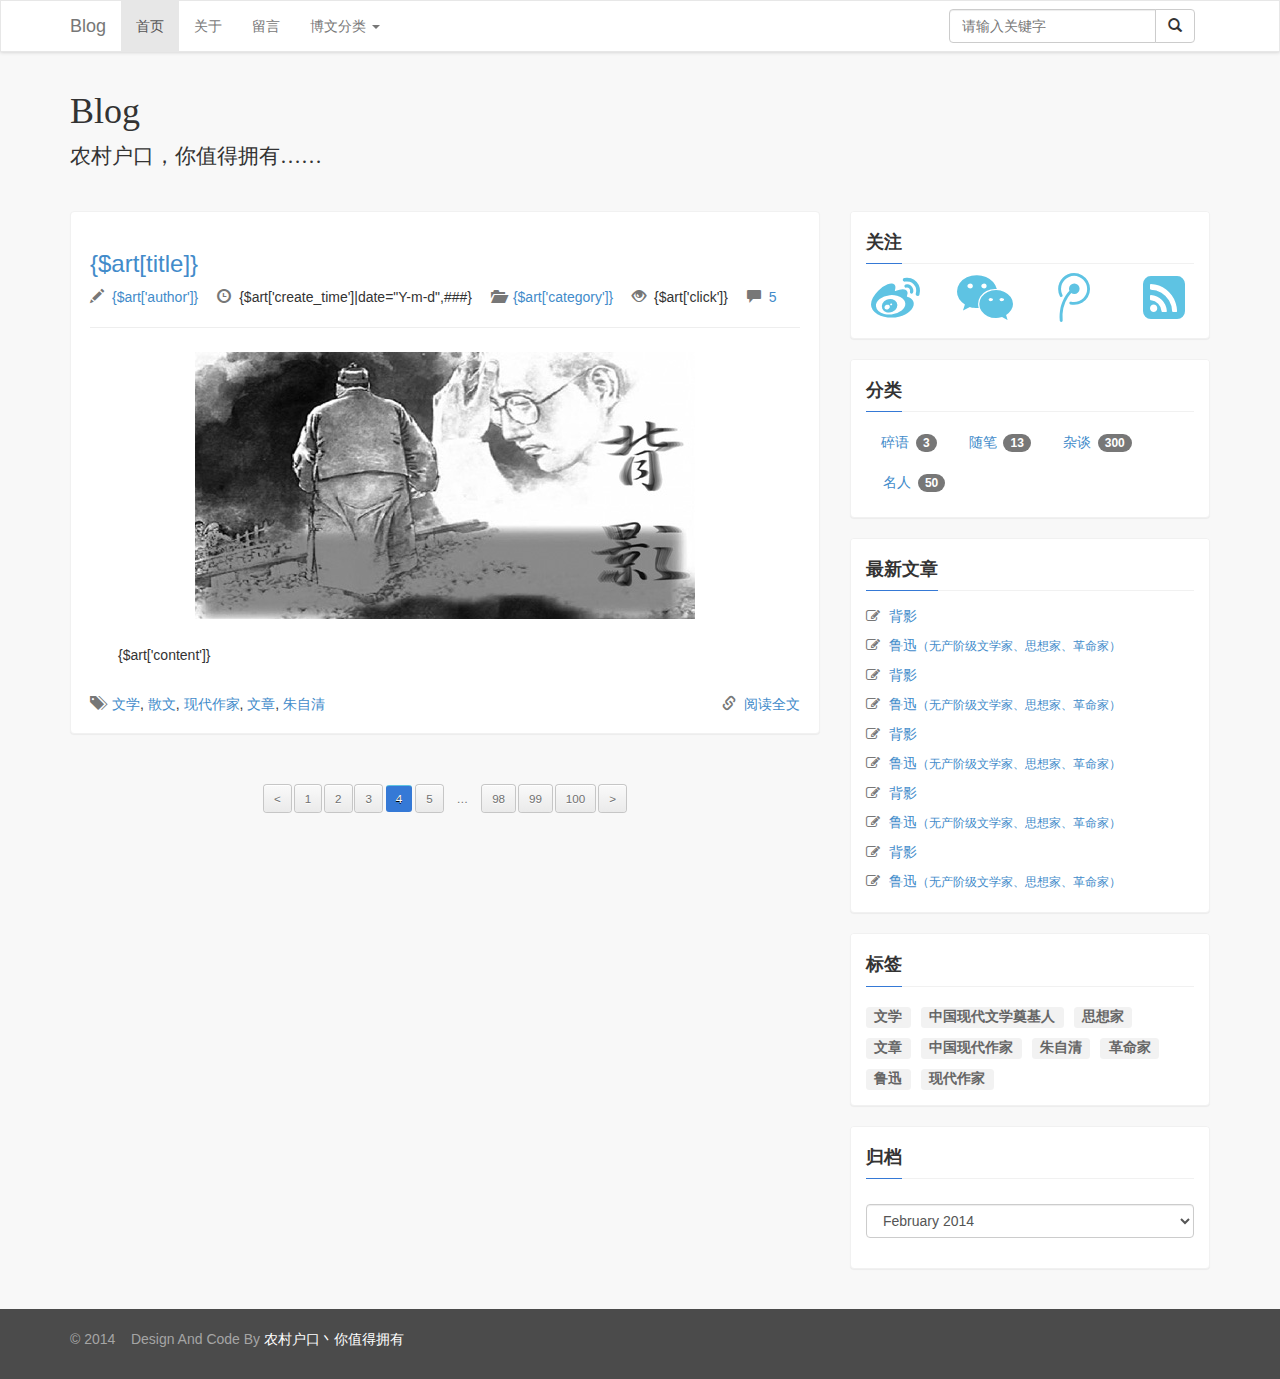
<file: Application/Home/View/index/index.html>
<!DOCTYPE html>
<html>
  <head>
  	<meta charset="utf-8">
  	<title>brave blog</title>
  	<meta http-equiv="X-UA-Compatible" content="IE=edge">
  	<meta name="viewport" content="width=device-width, initial-scale=1">
  	<link rel="stylesheet" href="/Public/css/bootstrap.min.css">
  	<link rel="stylesheet" href="/Public/css/font-awesome.css">
  	<link rel="stylesheet" href="/Public/css/style.css">
  	<!--[if lt IE 9]>
  	  <script src="/Public/js/html5shiv.min.js"></script>
  	  <script src="/Public/js/respond.min.js"></script>
  	<![endif]-->
  </head>
  
  <body>
  	<nav class="navbar navbar-default navbar-blog">
      <div class="container">
      	<div class="navbar-header">
      	  <button type="button" class="navbar-toggle" data-toggle="collapse" data-target="#blogNav">
      	  	<span class="icon-bar"></span>
      	  	<span class="icon-bar"></span>
      	  	<span class="icon-bar"></span>
      	  </button>
      	  <a href="http://www.tonghai.com/" target="_self" class="navbar-brand">Blog</a>
      	</div>
      	
      	<div id="blogNav" class="navbar-collapse collapse">
      	  <ul class="nav navbar-nav">
      	  	<li class="active"><a href="/index.php/home/index/index">首页</a></li>
      	  	<li><a href="/index.php/home/about/about">关于</a></li>
      	  	<li><a href="/index.php/home/contact/contact">留言</a></li>
      	  	<li class="dropdown">
      	  	  <a href="#" class="dropdown-toggle" data-toggle="dropdown">博文分类 <span class="caret"></span></a>
      	  	  <ul class="dropdown-menu">
      	  	  	<li><a href="#">碎语</a></li>
      	  	  	<li><a href="#">随笔</a></li>
      	  	  	<li><a href="#">杂谈</a></li>
      	  	  	<li class="divider"></li>
      	  	  	<li><a href="#">名人</a></li>
      	  	  </ul>
      	  	</li>
      	  </ul>
      	  
      	  <form class="navbar-form navbar-right" method="" action="">
      	    <div class="input-group">
              <input type="text" class="form-control" placeholder="请输入关键字" name="kw" id="kw">
              <div class="input-group-btn">
                <button class="btn btn-default" type="submit"><i class="glyphicon glyphicon-search"></i></button>
              </div>
            </div>
      	  </form>
      	</div>
      </div>
  	</nav><!--/.navbar-default-->
  	
  	
  	<header class="header-blog">
  	  <div class="container">
  	    <h1>Blog</h1>
        <p class="lead">农村户口，你值得拥有……</p>
      </div>
  	</header>
  	
  	<div class="container">  	  	  
  	  <div class="row">
  	    <div class="col-sm-8">
		
		 <foreach name="artList" item="art" >
  	      <article class="well entry blog-well"> 
            <h3>
              <a href="detail.html">{$art[title]}</a>
            </h3>
            
            <div class="row">
              <div class="col-sm-12">
                <span class="column">
                  <span class="glyphicon glyphicon-pencil icon"></span><a href="#">{$art['author']}</a>
                </span>
                <span class="column">
              	  <span class="glyphicon glyphicon-time icon"></span>{$art['create_time']|date="Y-m-d",###}
              	</span>
              	<span class="column">
              	  <span class="glyphicon glyphicon-folder-open icon"></span><a href="#">{$art['category']}</a>
              	</span>
              	<span class="column">
              	  <span class="glyphicon glyphicon-eye-open icon"></span>{$art['click']}
              	</span>
              	<span class="column">
              	  <span class="glyphicon glyphicon-comment icon"></span><a href="detail.html#comment">5</a>
              	</span>
              </div>
            </div>
          
            <hr class="clearfix"> 
          
            <div class="entry-content">
              <div class="thumbnail text-center">
              	<img class="img-responsive" src="/Public/img/beiying.jpg">
              </div>
              <p>{$art['content']}</p> 
             </div>
            
            <div class="row entry-footer">
              <div class="col-sm-9">
                <span class="glyphicon glyphicon-tags icon"></span><a href="#">文学</a>, <a href="#">散文</a>, <a href="#">现代作家</a>, <a href="#">文章</a>, <a href="#">朱自清</a>
              </div>
              
              <div class="col-sm-3 text-right">
              	<a href="/index.php/home/index/detail?id=1"><span class="glyphicon glyphicon-link icon"></span>阅读全文</a>
              </div>
            </div> 
          </article>
          </foreach>

            <!--<h3>-->
              <!--<a href="detail.html">鲁迅<small>（无产阶级文学家、思想家、革命家）</small></a>-->
            <!--</h3>-->
            <!---->
            <!--<div class="row">-->
              <!--<div class="col-sm-12">-->
                <!--<span class="column">-->
                  <!--<span class="glyphicon glyphicon-pencil icon"></span><a href="#">佚名</a>-->
                <!--</span>-->
                <!--<span class="column">-->
              	  <!--<span class="glyphicon glyphicon-time icon"></span>2014年11月-->
              	<!--</span>-->
              	<!--<span class="column">-->
              	  <!--<span class="glyphicon glyphicon-folder-open icon"></span><a href="#">名人</a>-->
              	<!--</span>-->
              	<!--<span class="column">-->
              	  <!--<span class="glyphicon glyphicon-eye-open icon"></span>12-->
              	<!--</span>-->
              	<!--<span class="column">-->
              	  <!--<span class="glyphicon glyphicon-comment icon"></span><a href="detail.html#comment">6</a>-->
              	<!--</span>-->
              <!--</div>-->
            <!--</div>-->
          <!---->
            <!--<hr class="clearfix"> -->
          <!---->
            <!--<div class="entry-content"> -->
              <!--<p>鲁迅（1881年9月25日－1936年10月19日），原名周樟寿，后改名周树人；字豫才，后改为豫亭，浙江绍兴会稽县人，中国现代伟大的无产阶级文学家、思想家和革命家。他是世界十大文豪之一，新文化运动的领导人、支持者，是中国无产阶级文学的奠基人，也是中国现代文学的一面旗帜。</p>-->
              <!--<p>鲁迅出身一个封建官僚家庭。起初想实业救国，但不济。1904年初，入仙台医科专门学医。后从事文学创作，希望以此改变国民被麻木的内心，笔名鲁迅（Lution）源于革命（Revolution）。1918年5月首次用笔名“鲁迅”发表中国现代文学史上第一篇白话小说《狂人日记》。1921年发表中篇小说《阿Q正传》。1936年10月19日因肺结核病逝于上海。</p>-->
            <!--</div>-->
            <!---->
            <!--<div class="row entry-footer">-->
              <!--<div class="col-sm-9">-->
                <!--<span class="glyphicon glyphicon-tags icon"></span><a href="#">思想家</a>, <a href="#">革命家</a>, <a href="#">中国现代作家</a>, <a href="#">鲁迅</a>, <a href="#">文学家</a>, <a href="#">中国现代文学奠基人</a>-->
              <!--</div>-->
              <!---->
              <!--<div class="col-sm-3 text-right">-->
              	<!--<a href="detail.html"><span class="glyphicon glyphicon-link icon"></span>阅读全文</a>-->
              <!--</div>-->
            <!--</div> -->
          <!--</article>-->
          
          
          
          <div class="paginate text-center">
            <ul class="pag1">
              <li><a href="">&lt;</a></li>
              <li><a href="">1</a></li>
              <li><a href="">2</a></li>
              <li><a href="">3</a></li>
              <li><a class="active" href="">4</a></li>
              <li><a href="">5</a></li>
              <li><a class="more" href="">…</a></li>
              <li><a href="">98</a></li>
              <li><a href="">99</a></li>
              <li><a href="">100</a></li>
              <li><a href="">&gt;</a></li>
            </ul>
          </div>
  	    </div><!--/.col-sm-8-->
  	    
  	    <div class="col-sm-4">
  	      <div class="panel panel-default panel-blog">
		    <div class="panel-heading">
			  <h4><strong>关注</strong></h4>
			</div>
			
			<div class="panel-body">
			  <div class="row follow-me">
			  	<div class="col-xs-3 col-sm-3 fa-hover">
			  	  <a href="#"><i class="fa fa-weibo"></i></a>
			  	</div>
			  	<div class="col-xs-3 col-sm-3 fa-hover">
			  	  <a href="#"><i class="fa fa-weixin"></i></a>
			  	</div>
			  	<div class="col-xs-3 col-sm-3 fa-hover">
			  	  <a href="#"><i class="fa fa-tencent-weibo"></i></a>
			  	</div>
			  	<div class="col-xs-3 col-sm-3 fa-hover">
			  	  <a href="#"><i class="fa fa-rss-square"></i></a>
			  	</div>
			  </div>
			</div>
		  </div><!--/.panel-->
		  
		  <div class="panel panel-default panel-blog">
		    <div class="panel-heading">
			  <h4><strong>分类</strong></h4>
			</div>
			
			<div class="panel-body">
		      <ul class="nav nav-pills">
                <li><a href="#">碎语 <span class="badge">3</span></a></li>
                <li><a href="#">随笔 <span class="badge">13</span></a></li>
                <li><a href="#">杂谈 <span class="badge">300</span></a></li>
                <li><a href="#">名人 <span class="badge">50</span></a></li>
              </ul>
			</div>
		  </div><!--/.panel-->
		  
		  <div class="panel panel-default panel-blog">
		    <div class="panel-heading">
			  <h4><strong>最新文章</strong></h4>
			</div>
			
			<div class="panel-body">
			  <ul class="list-group article-list"> 
                <li class="list-group-item">
                  <i class="fa fa-pencil-square-o"></i>
                  <a href="">背影</a>
                </li>
                <li class="list-group-item">
                  <i class="fa fa-pencil-square-o"></i>
                  <a href="">鲁迅<small>（无产阶级文学家、思想家、革命家）</small></a>
                </li>
                <li class="list-group-item">
                  <i class="fa fa-pencil-square-o"></i>
                  <a href="">背影</a>
                </li>
                <li class="list-group-item">
                  <i class="fa fa-pencil-square-o"></i>
                  <a href="">鲁迅<small>（无产阶级文学家、思想家、革命家）</small></a>
                </li>
                <li class="list-group-item">
                  <i class="fa fa-pencil-square-o"></i>
                  <a href="">背影</a>
                </li>
                <li class="list-group-item">
                  <i class="fa fa-pencil-square-o"></i>
                  <a href="">鲁迅<small>（无产阶级文学家、思想家、革命家）</small></a>
                </li>
                <li class="list-group-item">
                  <i class="fa fa-pencil-square-o"></i>
                  <a href="">背影</a>
                </li>
                <li class="list-group-item">
                  <i class="fa fa-pencil-square-o"></i>
                  <a href="">鲁迅<small>（无产阶级文学家、思想家、革命家）</small></a>
                </li>
                <li class="list-group-item">
                  <i class="fa fa-pencil-square-o"></i>
                  <a href="">背影</a>
                </li>
                <li class="list-group-item">
                  <i class="fa fa-pencil-square-o"></i>
                  <a href="">鲁迅<small>（无产阶级文学家、思想家、革命家）</small></a>
                </li>
			  </ul>
			</div>
		  </div><!--/.panel-->
		  
		  <div class="panel panel-default panel-blog">
		    <div class="panel-heading">
			  <h4><strong>标签</strong></h4>
			</div>
			
			<div class="panel-body blog-label clearfix">
		      <a href="#" class="label label-primary">文学</a>
		      <a href="#" class="label label-primary">中国现代文学奠基人</a>
		      <a href="#" class="label label-primary">思想家</a>
		      <a href="#" class="label label-primary">文章</a>
		      <a href="#" class="label label-primary">中国现代作家</a>
		      <a href="#" class="label label-primary">朱自清</a>
		      <a href="#" class="label label-primary">革命家</a>
		      <a href="#" class="label label-primary">鲁迅</a>
		      <a href="#" class="label label-primary">现代作家</a>
			</div>
		  </div><!--/.panel-->
		  
		  <div class="panel panel-default panel-blog">
		    <div class="panel-heading">
			  <h4><strong>归档</strong></h4>
			</div>
			
			<div class="panel-body">
		      <select id="archive" class="form-control">
                <option value="February 2014">February 2014</option>
                <option value="February 2013">February 2013</option>
                <option value="February 2012">February 2012</option>
              </select>
			</div>
		  </div><!--/.panel-->
  	    </div><!--/.col-sm-4-->
  	  </div><!--/.row-->
  	</div><!--/.container-->
  	
  	<footer id="footer"> 
      <div class="container">
        <p>
          &copy; 2014 &nbsp;&nbsp; Design And Code By <a href="#">农村户口丶你值得拥有</a>
        </p>
      </div> 
    </footer>
  	
  	<script src="/Public/js/jquery.min.js"></script>
  	<script src="/Public/js/bootstrap.min.js"></script>
  </body>
</html>
</file>
<file: Public/css/style.css>
body {
	background-color: #f8f8f8;
}

a:focus {
	outline: none;
}

.navbar-blog {
	border-radius: 0;
	box-shadow: 0 0 4px rgba(0, 0, 0, 0.2);
    opacity: 1;
	background-color: #fff;
}

.header-blog {
    padding: 0 15px 20px;
}

.header-blog h1 {
	font-family: 微软雅黑;
}

.header-blog p {
	font-family: 楷体;
}

.blog-well {
	background-color: #fff;
	border-color: #f1f1f1;
	box-shadow: 0 1px 1px rgba(0, 0, 0, 0.05);	
}

.entry {
	background-color: #fff;
}

.entry .entry-content {
	line-height: 1.8;
}

.entry .entry-content {
	text-indent: 2em;
}

.entry .thumbnail {
	display: table;
	width: 100%;
	border: none;
}

.entry .column {
	margin-right: 15px;
}

.entry .icon {
	margin-right: 8px;
	color: #777;
}

.entry-footer {
	margin-top: 25px;
}

.entry-footer .col-sm-6 {
	margin-top: 5px;
}

.entry-near {
	margin: 10px 0;
}

.entry-near li {
	line-height: 30px;
}

.paginate {
	display: table;
	width: 100%;
}

.paginate .pag1 {
    list-style: none;
    margin: 20px 0;
    padding: 0;
}

.paginate .pag1 li {
    display: inline-block;
    margin: 10px auto;
}

.paginate .pag1 a {
    border-radius: 3px;
    box-shadow: rgba(0, 0, 0, 0.2) 0 0 0 1px;
    margin: 1px 2px;
    padding: 5px 10px;
    display: inline-block;
    border-top: 1px solid #fff;
    text-decoration: none;
    color: #717171;
    font-size: smaller;
    font-family: "Helvetica Neueu", Helvetica, Arial, sans-serif;
    text-shadow: white 0 1px 0;
    background-color: #f5f5f5;
    background-image: -webkit-gradient(linear, left top, left bottom, from(#f9f9f9), to(#eaeaea));
    background-image: -webkit-linear-gradient(top, #f9f9f9, #eaeaea);
    background-image: -moz-linear-gradient(top, #f9f9f9, #eaeaea);
    background-image: -ms-linear-gradient(top, #f9f9f9, #eaeaea);
    background-image: -o-linear-gradient(top, #f9f9f9, #eaeaea);
    background-image: linear-gradient(top, #f9f9f9, #eaeaea);
    filter: progid:DXImageTransform.Microsoft.gradient(startColorStr='#f9f9f9', EndColorStr='#eaeaea'); 
}

.paginate .pag1 a:first-child, .paginate .pag1 a.first {
    margin-left: 0;
}

.paginate .pag1 a:last-child, .paginate .pag1 a.last {
    margin-right: 0;
}

.paginate .pag1 a:hover, .paginate .pag1 a:focus {
    border-color: #fff;
    background-color: #fdfdfd;
    background-image: -webkit-gradient(linear, left top, left bottom, from(#fefefe), to(#fafafa));
    background-image: -webkit-linear-gradient(top, #fefefe, #fafafa);
    background-image: -moz-linear-gradient(top, #fefefe, #fafafa);
    background-image: -ms-linear-gradient(top, #fefefe, #fafafa);
    background-image: -o-linear-gradient(top, #fefefe, #fafafa);
    background-image: linear-gradient(top, #fefefe, #fafafa);
    filter: progid:DXImageTransform.Microsoft.gradient(startColorStr='#fefefe', EndColorStr='#fafafa');
}
   
.paginate .pag1 a.more {
    box-shadow: 0 0 0 0 transparent;
    border: 0 none;
    background: transparent;
    margin-left: 0;
    margin-right: 0;
}

.paginate .pag1 a.active {
    box-shadow: rgba(0, 0, 0, 0.75) 0 0 0 0 inset;
    border-color: #5ec3e3;
    color: #fff;
    text-shadow: black 0 1px 0;
    background: rgb(53,121,214); 
    background: -moz-radial-gradient(center, ellipse cover,  rgba(53,121,214,1) 0%, rgba(53,121,214,1) 91%, rgba(27,85,157,1) 100%); 
    background: -webkit-gradient(radial, center center, 0px, center center, 100%, color-stop(0%,rgba(53,121,214,1)), color-stop(91%,rgba(53,121,214,1)), color-stop(100%,rgba(27,85,157,1))); 
    background: -webkit-radial-gradient(center, ellipse cover,  rgba(53,121,214,1) 0%,rgba(53,121,214,1) 91%,rgba(27,85,157,1) 100%); 
    background: -o-radial-gradient(center, ellipse cover,  rgba(53,121,214,1) 0%,rgba(53,121,214,1) 91%,rgba(27,85,157,1) 100%); 
    background: -ms-radial-gradient(center, ellipse cover,  rgba(53,121,214,1) 0%,rgba(53,121,214,1) 91%,rgba(27,85,157,1) 100%); 
    background: radial-gradient(ellipse at center,  rgba(53,121,214,1) 0%,rgba(53,121,214,1) 91%,rgba(27,85,157,1) 100%);
    filter: progid:DXImageTransform.Microsoft.gradient( startColorstr='#3579d6', endColorstr='#1b559d',GradientType=1 ); 
}

.paginate .pag1 .paginate-dark a {
    box-shadow: rgba(0, 0, 0, 0.3) 0 0 0 1px;
    border-top: 1px solid #62686d;
    text-shadow: rgba(0, 0, 0, 0.75) 0 1px 0;
    color: #fff;
    background-color: #4e5458;
    background-image: -webkit-gradient(linear, left top, left bottom, from(#575e63), to(#3f4347));
    background-image: -webkit-linear-gradient(top, #575e63, #3f4347);
    background-image: -moz-linear-gradient(top, #575e63, #3f4347);
    background-image: -ms-linear-gradient(top, #575e63, #3f4347);
    background-image: -o-linear-gradient(top, #575e63, #3f4347);
    background-image: linear-gradient(top, #575e63, #3f4347);
    filter: progid:DXImageTransform.Microsoft.gradient(startColorStr='#575e63', EndColorStr='#3f4347');
}

.paginate .pag1 .paginate-dark a:hover, .paginate .pag1 .paginate-dark a:focus {
    border-color: #61788a;
    background-color: #4d6374;
    background-image: -webkit-gradient(linear, left top, left bottom, from(#566f82), to(#3e505e));
    background-image: -webkit-linear-gradient(top, #566f82, #3e505e);
    background-image: -moz-linear-gradient(top, #566f82, #3e505e);
    background-image: -ms-linear-gradient(top, #566f82, #3e505e);
    background-image: -o-linear-gradient(top, #566f82, #3e505e);
    background-image: linear-gradient(top, #566f82, #3e505e);
    filter: progid:DXImageTransform.Microsoft.gradient(startColorStr='#566f82', EndColorStr='#3e505e');
}

.paginate .pag1 .paginate-dark a.active {
    box-shadow: rgba(0, 0, 0, 0.75) 0 0 0 0 inset;
    border-color: #2d3035;
    background-color: #303338;
    background-image: -webkit-gradient(linear, left top, left bottom, from(#303338), to(#2d3034));
    background-image: -webkit-linear-gradient(top, #303338, #2d3034);
    background-image: -moz-linear-gradient(top, #303338, #2d3034);
    background-image: -ms-linear-gradient(top, #303338, #2d3034);
    background-image: -o-linear-gradient(top, #303338, #2d3034);
    background-image: linear-gradient(top, #303338, #2d3034);
    filter: progid:DXImageTransform.Microsoft.gradient(startColorStr='#303338', EndColorStr='#2d3034'); 
}

.paginate .pag2 {
	margin: 3px;
	padding: 3px;
}

.paginate .pag2 a {
	border: #eee 1px solid;
	padding: 2px 5px;
	margin: 2px;color:#036cb4;
	text-decoration: none;
}

.paginate .pag2 a:hover {
	border: #999 1px solid;
	color: #666;
}

.paginate .pag2 a:active {
	border: #999 1px solid;
	color: #666;
}

.paginate .pag2 .current {
	border: #036cb4 1px solid;
	padding: 2px 5px;
	font-weight: bold;
	margin: 2px;
	color: #fff;
	background-color: #036cb4;
}

.paginate .pag2 .disabled {
	border: #eee 1px solid;
	padding: 2px 5px;
	margin: 2px;
	color: #ddd;
}

.panel-blog {
	border-color: #f1f1f1;
}

.panel-blog .panel-heading {
	padding-bottom: 0;
	border-bottom: none;
	background-color: #fff;
}

.panel-blog .panel-heading h4 {
	margin-top: 0;
	line-height: 2.28571em;
	border-bottom: 1px solid #f1f1f1;
}

.panel-blog .panel-heading h4 strong {
	display: inline-block;
	margin-bottom: -1px;
	border-bottom: 1px solid #3579d6;
}

.panel-blog .panel-body {
	padding-top: 0;
}

.panel-blog .panel-body ul {
	padding-left: 0;
	list-style: none;
}

.panel-blog .panel-body .follow-me {
	text-align: center;
}

.panel-blog .panel-body .follow-me .fa {
	font-size: 3.5em;
	color: #5ec3e3;
}

.panel-blog .panel-body .follow-me .fa:hover {
	color: #62b900;
}

.panel-blog .panel-body .label {
	float: left;
	margin: 10px 10px 0 0;
	font-size: 1em;
	color: #666;
	background: #f2f2f2;
}

.panel-blog .panel-body .label:hover {
	color: #fff;
	background: #62c7f2;
}

#archive {
	margin: 15px auto;
}


.article-list {
	margin-bottom: 0;
}

.article-list li {
	padding: 0 15px;
	line-height: 30px;
	border: none;
}

.article-list .fa {
	margin-left: -15px;
	margin-right: 5px;
	color: #777;
}

#footer {
    margin-top: 20px;
    padding: 20px 0;
    background-color: #4b4b4b;
    color: #a5a5a5;
}

#footer .container a {
    color: #fff;
}

.bd-share {
	display: table;
	margin-top: 20px;
	width: 100%;
}

.bdsharebuttonbox {
	display: inline-block;
	width: 190px;
	height: 35px;
}

#comment-title {
	margin-bottom: 20px;
	border-bottom: 1px solid #f1f1f1;
	line-height: 2.28571em;
}

#comment-title a {
	border-bottom: 1px solid #3579d6;
    display: inline-block;
    margin-bottom: -1px;
    font-weight: bolder;
}

#comment-title a:hover {
	text-decoration: none;
}

.comments ul {
	margin-left: 0;
	padding: 0;
}

.comments li {
	list-style: none;
}

.comments .avatar {
	float: left;
	margin-right: 12px;
}

.comments .avatar a {
    background: rgba(0, 39, 59, 0.2);
    border-radius: 3px;
    display: block;
    position: relative;
    z-index: 100;
}

.comments .avatar img {
    border-radius: 3px;
    display: block;
    height: 48px;
    width: 48px;
}

.comments .comment-content {
    margin-bottom: 24px;
    position: relative;
}

.comment-content .comment-body {
    overflow: hidden;
}

.comment-content .byline {
	margin-bottom: 5px;
    padding-right: 46px;
    color: #777;
    font-size: 13px;
    line-height: 1.5;
}

.comment-item .reply-btn,
#cancel-comment-reply {
	color: #428bca;
	cursor: pointer;
}

.children .comment-item {
    margin-left: 60px;
}

#respond {
	margin-top: 20px;
	margin-bottom: 30px;
	border: 1px solid #f1f1f1;
}

#respond .form-horizontal {
	padding: 0 15px;
}

.cancel-comment-reply-title {
	
}

#respond .control-label {
	color: #666;
}

#respond .form-horizontal {
	margin-top: 15px;
}

#cancel-comment-reply {
	padding: 0 10px;
	cursor: pointer;
	line-height: 34px;
	display: none;
}

.m5 {
	margin: 5px 0;
}

.contact-box p {
	text-indent: 2em;
}

.about dt, .about dd {
	line-height: 1.8;
}

.about .social-buttons {
	font-size: 3.6em;
}
</file>
